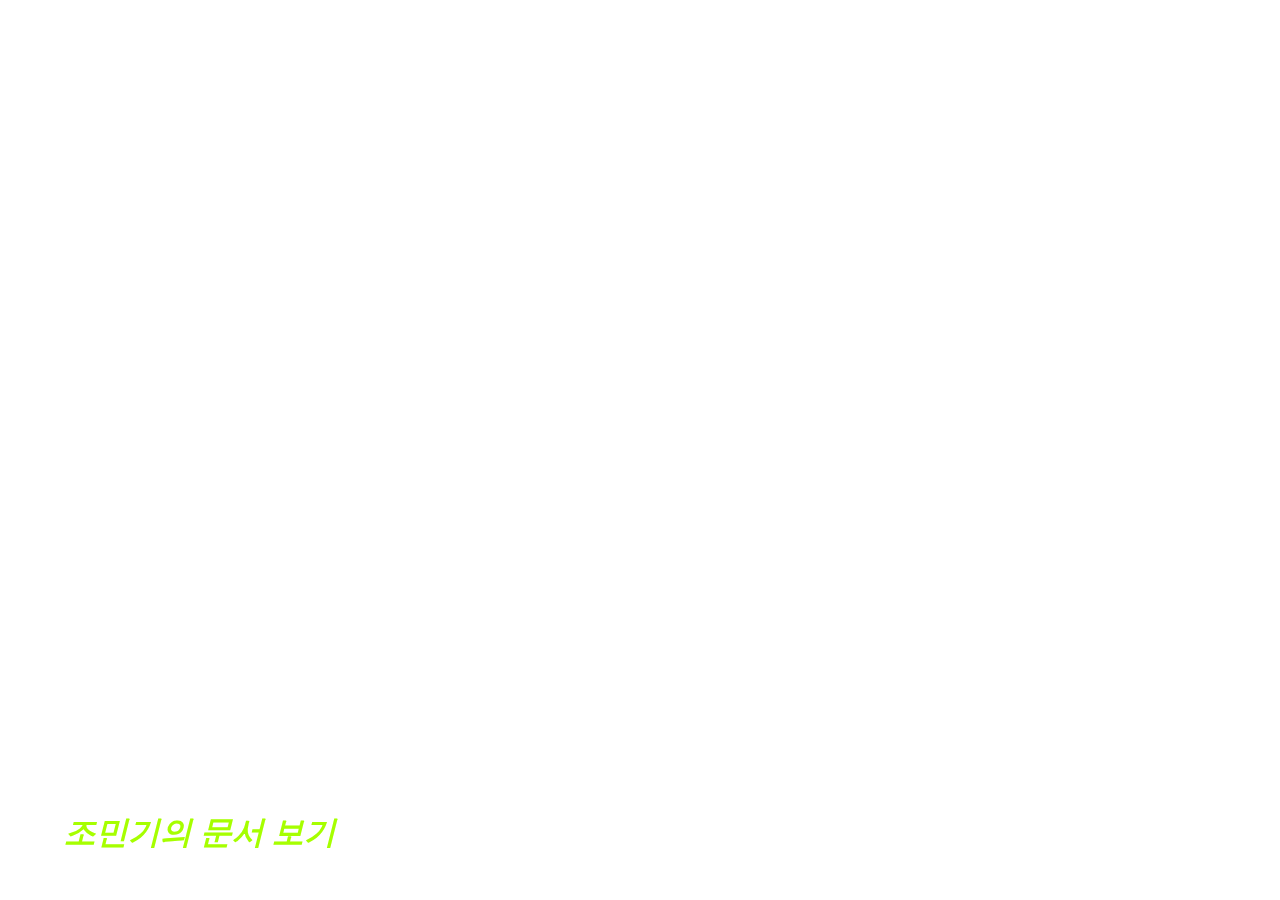
<file: index.html>
<!DOCTYPE html>
<html lang="ko">

<head>
  <meta charset="UTF-8">
  <meta http-equiv="X-UA-Compatible" content="IE=edge">
  <meta name="viewport" content="width=device-width, initial-scale=1.0">
  <meta name="description" content="조민기의 문서 열람">
  <meta name="author" content="JMG">
  <meta name="generator" content="HTML5">
  <title>Intro</title>
  <meta property="og:type" content="website" />
  <meta property="og:site_name" content="조민기의 문서 열람" />
  <meta property="og:title" content="Intro" />
  <meta property="og:description" content="조민기의 게임기획서 모음" />
  <meta property="og:image" content="./images/name_seo.png" />
  <!-- 아텐츠주소 대신 자신의 웹페이지 주소로 바꾸세요 -->
  <meta property="og:url" content="https://atentsgamedesignsite25.netlify.app" />
  <meta property="twitter:card" content="summary" />
  <meta property="twitter:site" content="조민기의 문서 열람" />
  <meta property="twitter:title" content="Intro" />
  <meta property="twitter:description" content="조민기의 게임기획서 모음" />
  <meta property="twitter:image" content="./images/name_seo.png" />
  <!-- 아텐츠주소 대신 자신의 웹페이지 주소로 바꾸세요 -->
  <meta property="twitter:url" content="https://atentsgamedesignsite25.netlify.app" />
  <link rel="icon" href="/favicon.ico" />
  <link rel="stylesheet" href="./main.css">
  <!-- <link rel="stylesheet" href="/main.css"> -->
  <!-- <script defer src="/main.js" ></script> -->
  <!-- <script defer src="./main.js"></script> -->
</head>

<body>
  
  <div style="position: fixed; z-index: -1; width: 100%; height: 100%;" >
    <!-- <iframe width="100%" height="100%" src="https://www.youtube.com/embed/pKMPQ85Ilu4?si=y_7mDklYCB31kJk9&autoplay=1&loop=1&mute=1&playlist=pKMPQ85Ilu4" 
    title="YouTube video player" 
    frameborder="0" 
    allow="accelerometer; autoplay; clipboard-write; encrypted-media; gyroscope; picture-in-picture; web-share" 
    allowfullscreen>
    </iframe> -->
    <iframe width="100%" height="100%" src="https://www.youtube.com/embed/A5AmE_b68cg?loop=1&autoplay=1&mute=1&si=1rNbglIgYAYBEXDW&playlist=A5AmE_b68cg" 
    title="YouTube video player" 
    frameborder="0" 
    allow="accelerometer; autoplay; clipboard-write; encrypted-media; gyroscope; picture-in-picture; web-share" 
    referrerpolicy="strict-origin-when-cross-origin" allowfullscreen></iframe>
  </div>
  <div>
    <a id="pl" href="/pages/mainpage.html">조민기의 문서 보기</a>
  </div>
</body>


</html>
</file>
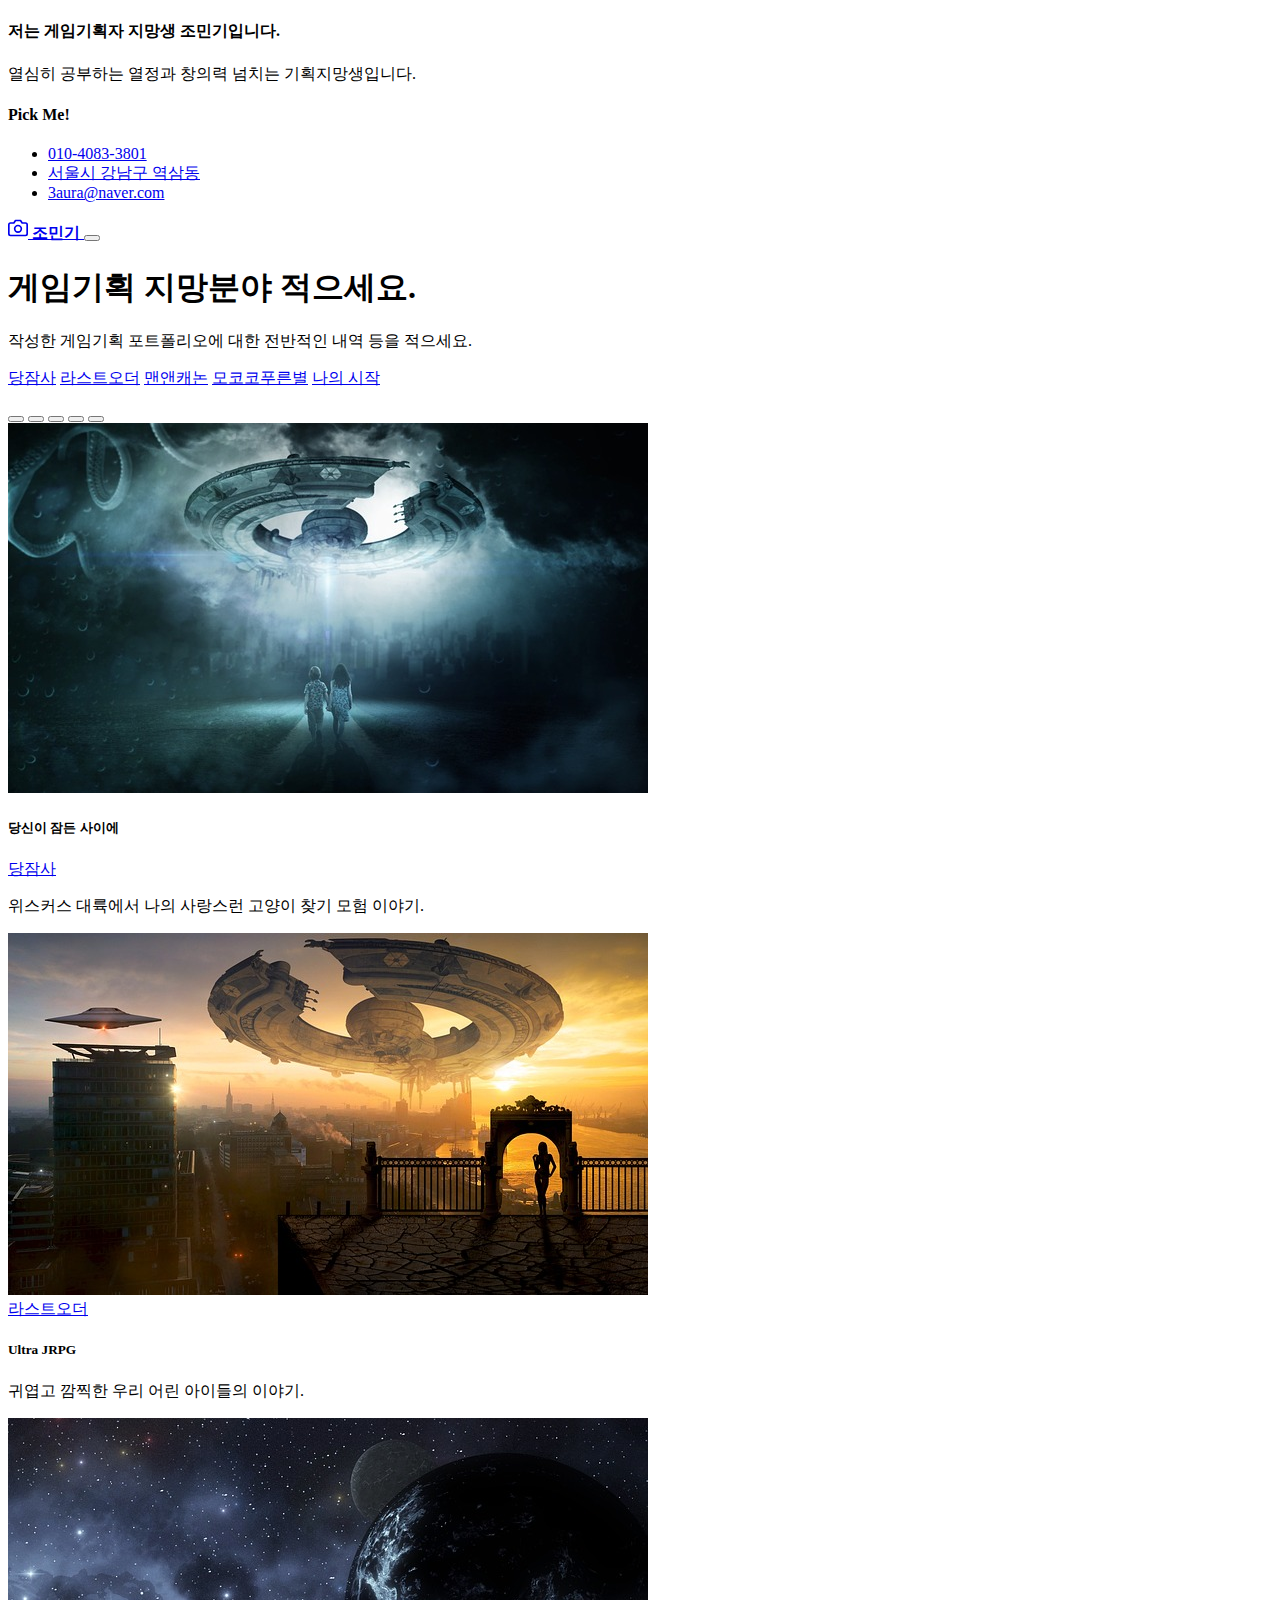
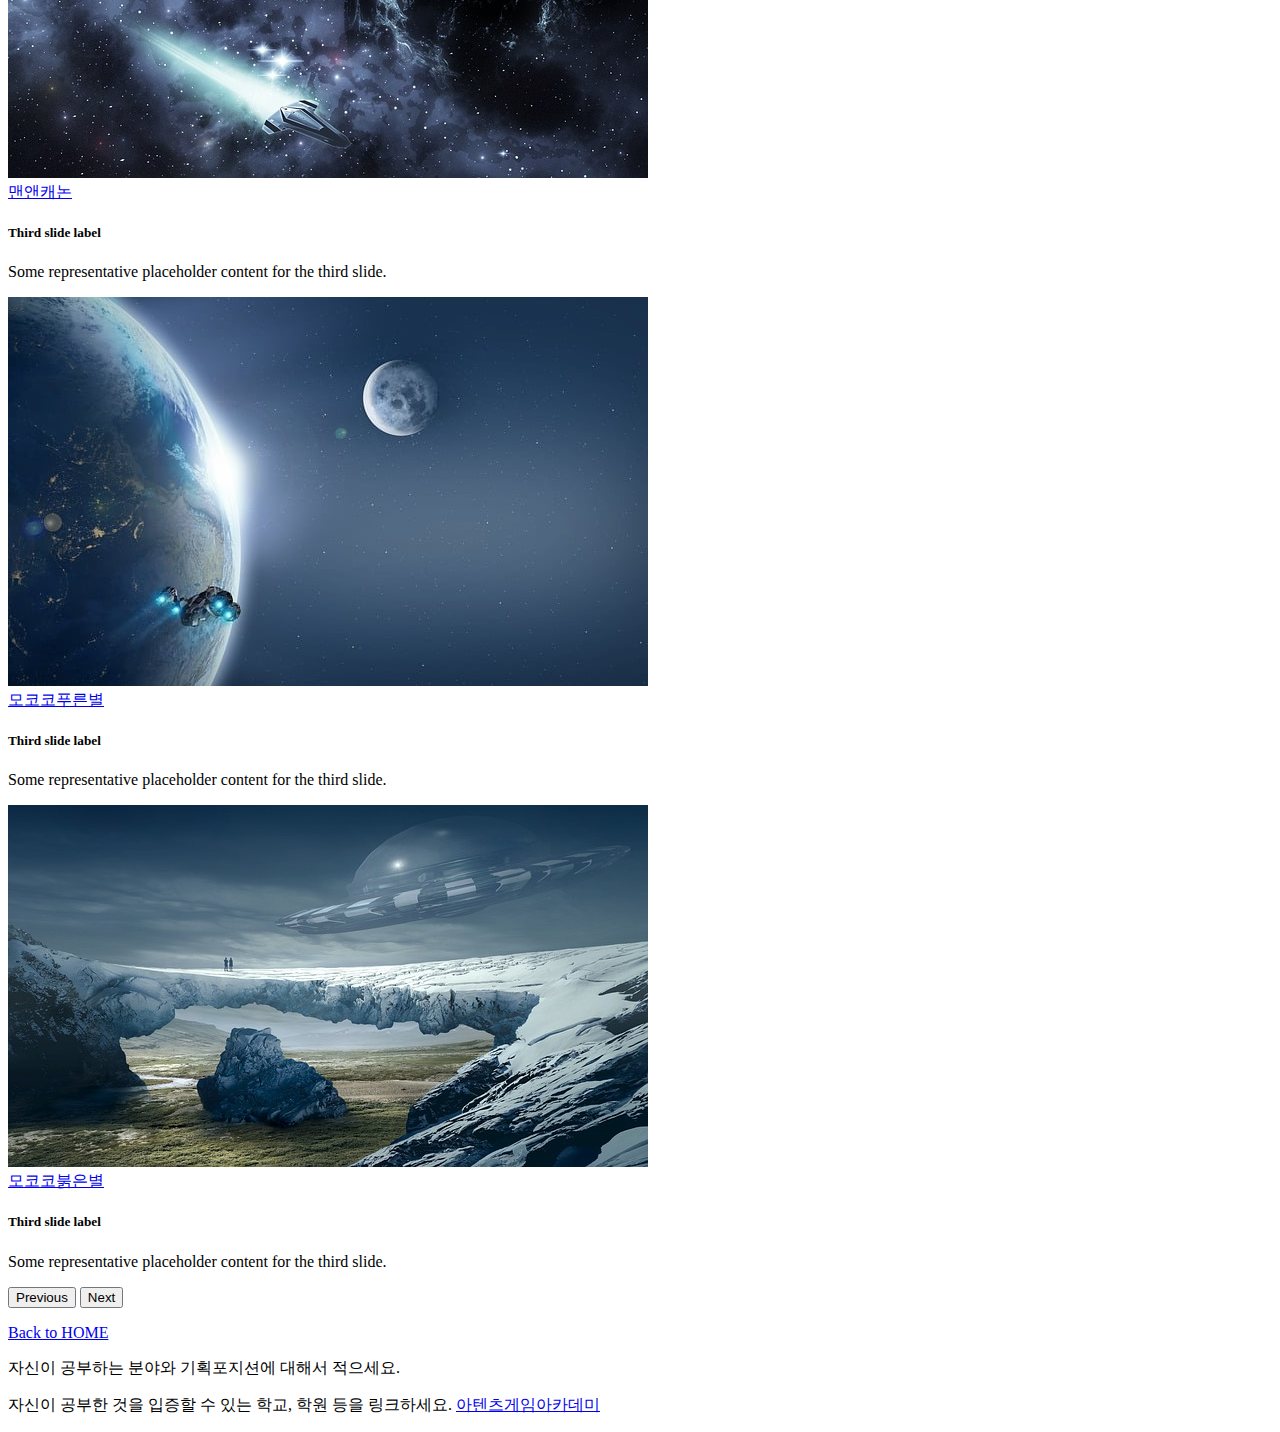
<file: pages/mainpage.html>
<!DOCTYPE html>
<html lang="ko">

<head>
  <meta charset="utf-8">
  <meta name="viewport" content="width=device-width, initial-scale=1">
  <meta name="description" content="조민기의 프로젝트">
  <meta name="author" content="YHS">
  <meta name="generator" content="HTML5">
  <title>HOME</title>
  <meta property="og:type" content="website" />
  <meta property="og:site_name" content="조민기의 프로젝트" />
  <meta property="og:title" content="HOME" />
  <meta property="og:description" content="프로젝트별 게임기획서 모음." />
  <meta property="og:image" content="./images/name_seo.png" />
  <!-- 아텐츠주소 대신 자신의 웹페이지 주소로 바꾸세요 -->
  <meta property="og:url" content="https://atentsgamedesignsite25.netlify.app" />
  <meta property="twitter:card" content="summary" />
  <meta property="twitter:site" content="조민기의 프로젝트" />
  <meta property="twitter:title" content="HOME" />
  <meta property="twitter:description" content="프로젝트별 게임기획서 모음." />
  <meta property="twitter:image" content="./images/name_seo.png" />
  <!-- 아텐츠주소 대신 자신의 웹페이지 주소로 바꾸세요 -->
  <meta property="twitter:url" content="https://atentsgamedesignsite25.netlify.app" />
  <link rel="icon" href="/favicon.ico" />
  <link rel="canonical" href="https://getbootstrap.com/docs/5.2/examples/album/">

  <!-- CSS only -->
  <link href="https://cdn.jsdelivr.net/npm/bootstrap@5.2.3/dist/css/bootstrap.min.css" rel="stylesheet"
    integrity="sha384-rbsA2VBKQhggwzxH7pPCaAqO46MgnOM80zW1RWuH61DGLwZJEdK2Kadq2F9CUG65" crossorigin="anonymous">
  <!-- JavaScript Bundle with Popper -->
  <script defer src="https://cdn.jsdelivr.net/npm/bootstrap@5.2.3/dist/js/bootstrap.bundle.min.js"
    integrity="sha384-kenU1KFdBIe4zVF0s0G1M5b4hcpxyD9F7jL+jjXkk+Q2h455rYXK/7HAuoJl+0I4" crossorigin="anonymous">
  </script>


  <style>
    .bd-placeholder-img {
      font-size: 1.125rem;
      text-anchor: middle;
      -webkit-user-select: none;
      -moz-user-select: none;
      user-select: none;
    }

    @media (min-width: 768px) {
      .bd-placeholder-img-lg {
        font-size: 3.5rem;
      }
    }

    .b-example-divider {
      height: 3rem;
      background-color: rgba(0, 0, 0, .1);
      border: solid rgba(0, 0, 0, .15);
      border-width: 1px 0;
      box-shadow: inset 0 .5em 1.5em rgba(0, 0, 0, .1), inset 0 .125em .5em rgba(0, 0, 0, .15);
    }

    .b-example-vr {
      flex-shrink: 0;
      width: 1.5rem;
      height: 100vh;
    }

    .bi {
      vertical-align: -.125em;
      fill: currentColor;
    }

    .nav-scroller {
      position: relative;
      z-index: 2;
      height: 2.75rem;
      overflow-y: hidden;
    }

    .nav-scroller .nav {
      display: flex;
      flex-wrap: nowrap;
      padding-bottom: 1rem;
      margin-top: -1px;
      overflow-x: auto;
      text-align: center;
      white-space: nowrap;
      -webkit-overflow-scrolling: touch;
    }
  </style>
</head>

<body>

  <header>
    <div class="collapse bg-info" id="navbarHeader">
      <div class="container">
        <div class="row">
          <div class="col-sm-8 col-md-7 py-4">
            <h4 class="text-white">저는 게임기획자 지망생 조민기입니다.</h4>
            <p class="text-muted">열심히 공부하는 열정과 창의력 넘치는 기획지망생입니다.</p>
          </div>
          <div class="col-sm-4 offset-md-1 py-4">
            <h4 class="text-white">Pick Me!</h4>
            <ul class="list-unstyled">
              <li><a href="#" class="text-white">010-4083-3801</a></li>
              <li><a href="#" class="text-white">서울시 강남구 역삼동</a></li>
              <li><a href="#" class="text-white">3aura@naver.com</a></li>
            </ul>
          </div>
        </div>
      </div>
    </div>
    <div class="navbar navbar-dark bg-dark shadow-sm">
      <div class="container">
        <a href="#" class="navbar-brand d-flex align-items-center">
          <svg xmlns="http://www.w3.org/2000/svg" width="20" height="20" fill="none" stroke="currentColor"
            stroke-linecap="round" stroke-linejoin="round" stroke-width="2" aria-hidden="true" class="me-2"
            viewBox="0 0 24 24">
            <path d="M23 19a2 2 0 0 1-2 2H3a2 2 0 0 1-2-2V8a2 2 0 0 1 2-2h4l2-3h6l2 3h4a2 2 0 0 1 2 2z" />
            <circle cx="12" cy="13" r="4" /></svg>
          <strong>조민기</strong>
        </a>
        <button class="navbar-toggler" type="button" data-bs-toggle="collapse" data-bs-target="#navbarHeader"
          aria-controls="navbarHeader" aria-expanded="false" aria-label="Toggle navigation">
          <span class="navbar-toggler-icon"></span>
        </button>
      </div>
    </div>
  </header>

  <main>
    <section class="py-5 text-center container">
      <div class="row py-lg-5">
        <div class="col-lg-6 col-md-8 mx-auto">
          <h1 class="fw-light">게임기획 지망분야 적으세요.</h1>
          <p class="lead text-muted">작성한 게임기획 포트폴리오에 대한 전반적인 내역 등을 적으세요.</p>
          <p>
            <a href="/pages/sub01.html" class="btn btn-info my-2">당잠사</a>
            <a href="/pages/sub02.html" class="btn btn-dark my-2">라스트오더</a>
            <a href="/pages/sub03.html" class="btn btn-danger my-2">맨앤캐논</a>
            <a href="/pages/sub04.html" class="btn btn-primary my-2">모코코푸른별</a>
            <a href="https://atentsgame.com/" class="btn btn-success my-2">나의 시작</a>
          </p>
        </div>
      </div>
    </section>

    <div class="album py-5 bg-secondary">
      <div class="container">

          <!-- 캐로셀 테스트 -->
          <div id="carouselExampleCaptions" class="carousel slide">
            <div class="carousel-indicators">
              <button type="button" data-bs-target="#carouselExampleCaptions" data-bs-slide-to="0" class="active" aria-current="true" aria-label="Slide 1"></button>
              <button type="button" data-bs-target="#carouselExampleCaptions" data-bs-slide-to="1" aria-label="Slide 2"></button>
              <button type="button" data-bs-target="#carouselExampleCaptions" data-bs-slide-to="2" aria-label="Slide 3"></button>
              <button type="button" data-bs-target="#carouselExampleCaptions" data-bs-slide-to="3" aria-label="Slide 4"></button>
              <button type="button" data-bs-target="#carouselExampleCaptions" data-bs-slide-to="4" aria-label="Slide 5"></button>
              
            </div>
            <div class="carousel-inner">
              <div class="carousel-item active">
                <img src="/images/spaceship01.jpg" class="d-block w-100" alt="우주선1">
                <div class="carousel-caption d-none d-md-block">
                  <h5>당신이 잠든 사이에</h5>
                  <a href="/pages/sub01.html" class="btn btn-outline-info">당잠사</a>
                  <p>위스커스 대륙에서 나의 사랑스런 고양이 찾기 모험 이야기.</p>
                </div>
              </div>
              <div class="carousel-item">
                <img src="/images/spaceship02.jpg" class="d-block w-100" alt="우주선2">
                <div class="carousel-caption d-none d-md-block">
                  <a href="/pages/sub02.html" class="btn btn-outline-dark">라스트오더</a>
                  <h5>Ultra JRPG</h5>
                  <p>귀엽고 깜찍한 우리 어린 아이들의 이야기.</p>
                </div>
              </div>
              <div class="carousel-item">
                <img src="/images/spaceship03.jpg" class="d-block w-100" alt="우주선3">
                <div class="carousel-caption d-none d-md-block">
                  <a href="/pages/sub03.html" class="btn btn-outline-danger">맨앤캐논</a>
                  <h5>Third slide label</h5>
                  <p>Some representative placeholder content for the third slide.</p>
                </div>
              </div>
              <div class="carousel-item">
                <img src="/images/spaceship04.jpg" class="d-block w-100" alt="우주선4">
                <div class="carousel-caption d-none d-md-block">
                  <a href="/pages/sub04.html" class="btn btn-outline-primary">모코코푸른별</a>
                  <h5>Third slide label</h5>
                  <p>Some representative placeholder content for the third slide.</p>
                </div>
              </div>
              <div class="carousel-item">
                <img src="/images/spaceship05.jpg" class="d-block w-100" alt="우주선4">
                <div class="carousel-caption d-none d-md-block">
                  <a href="/pages/sub04.html" class="btn btn-outline-primary">모코코붉은별</a>
                  <h5>Third slide label</h5>
                  <p>Some representative placeholder content for the third slide.</p>
                </div>
              </div>
            </div>
            <button class="carousel-control-prev" type="button" data-bs-target="#carouselExampleCaptions" data-bs-slide="prev">
              <span class="carousel-control-prev-icon" aria-hidden="true"></span>
              <span class="visually-hidden">Previous</span>
            </button>
            <button class="carousel-control-next" type="button" data-bs-target="#carouselExampleCaptions" data-bs-slide="next">
              <span class="carousel-control-next-icon" aria-hidden="true"></span>
              <span class="visually-hidden">Next</span>
            </button>
          </div>
          <!-- 캐로셀 테스트 끝 -->

          <!-- <div class="col">
            <div class="card shadow-sm" width="100%">
              <img src="/images/spaceship01.jpg" class="card-img-top" alt="우주선1">
              <div class="card-body">
                <h5 class="card-title">프로젝트1 이름</h5>
                <p class="card-text">프로젝트1의 내용 설명</p>
                <a href="/pages/sub01.html" class="btn btn-dark">프로젝트1</a>
              </div>
            </div>
          </div>
          <div class="col">
            <div class="card shadow-sm" width="100%">
              <img src="/images/spaceship02.jpg" class="card-img-top" alt="우주선2">
              <div class="card-body">
                <h5 class="card-title">프로젝트2 이름</h5>
                <p class="card-text">매트로바니아 장르의 플래포머 스테이지.</p>
                <a href="/pages/page02.html" class="btn btn-dark">문서보기</a>
              </div>
            </div>
          </div>
          <div class="col">
            <div class="card shadow-sm" width="100%">
              <img src="/images/spaceship03.jpg" class="card-img-top" alt="우주선3">
              <div class="card-body">
                <h5 class="card-title">프로젝트3 이름</h5>
                <p class="card-text">드래그 앤 드랍 기능이 있는 인벤토리 기능</p>
                <a href="/pages/page03.html" class="btn btn-dark">문서보기</a>
              </div>
            </div>
          </div>
          <div class="col">
            <div class="card shadow-sm" width="100%">
              <img src="/images/spaceship04.jpg" class="card-img-top" alt="우주선4">
              <div class="card-body">
                <h5 class="card-title">전투시스템</h5>
                <p class="card-text">온라인 필드 베이스 다대다 전투 환경의 전투 디자인</p>
                <a href="/pages/page04.html" class="btn btn-dark">문서보기</a>
              </div>
            </div>
          </div>
          <div class="col">
            <div class="card shadow-sm" width="100%">
              <img src="/images/spaceship05.jpg" class="card-img-top" alt="우주선5">
              <div class="card-body">
                <h5 class="card-title">채팅시스템</h5>
                <p class="card-text">UI디자인 중 채팅에 대한 모든 시스템</p>
                <a href="/pages/page05.html" class="btn btn-dark">문서보기</a>
              </div>
            </div>
          </div>
          <div class="col">
            <div class="card shadow-sm" width="100%">
              <img src="/images/spaceship06.jpg" class="card-img-top" alt="우주선6">
              <div class="card-body">
                <h5 class="card-title">경매장시스템</h5>
                <p class="card-text">게임 내 상품과 재화를 교환하는 공공 거래 시스템을 주관하는 곳의 디자인</p>
                <a href="/pages/page06.html" class="btn btn-dark">문서보기</a>
              </div>
            </div>
          </div> -->

      </div>
    </div>

  </main>

  <footer class="text-muted py-5">
    <div class="container">
      <p class="float-end mb-1">
        <a href="/index.html">Back to HOME</a>
      </p>
      <p class="mb-1">자신이 공부하는 분야와 기획포지션에 대해서 적으세요.</p>
      <p class="mb-0">자신이 공부한 것을 입증할 수 있는 학교, 학원 등을 링크하세요. <a href="https://atentsgame.com">아텐츠게임아카데미</a> </p>
    </div>
  </footer>

</html>
</file>
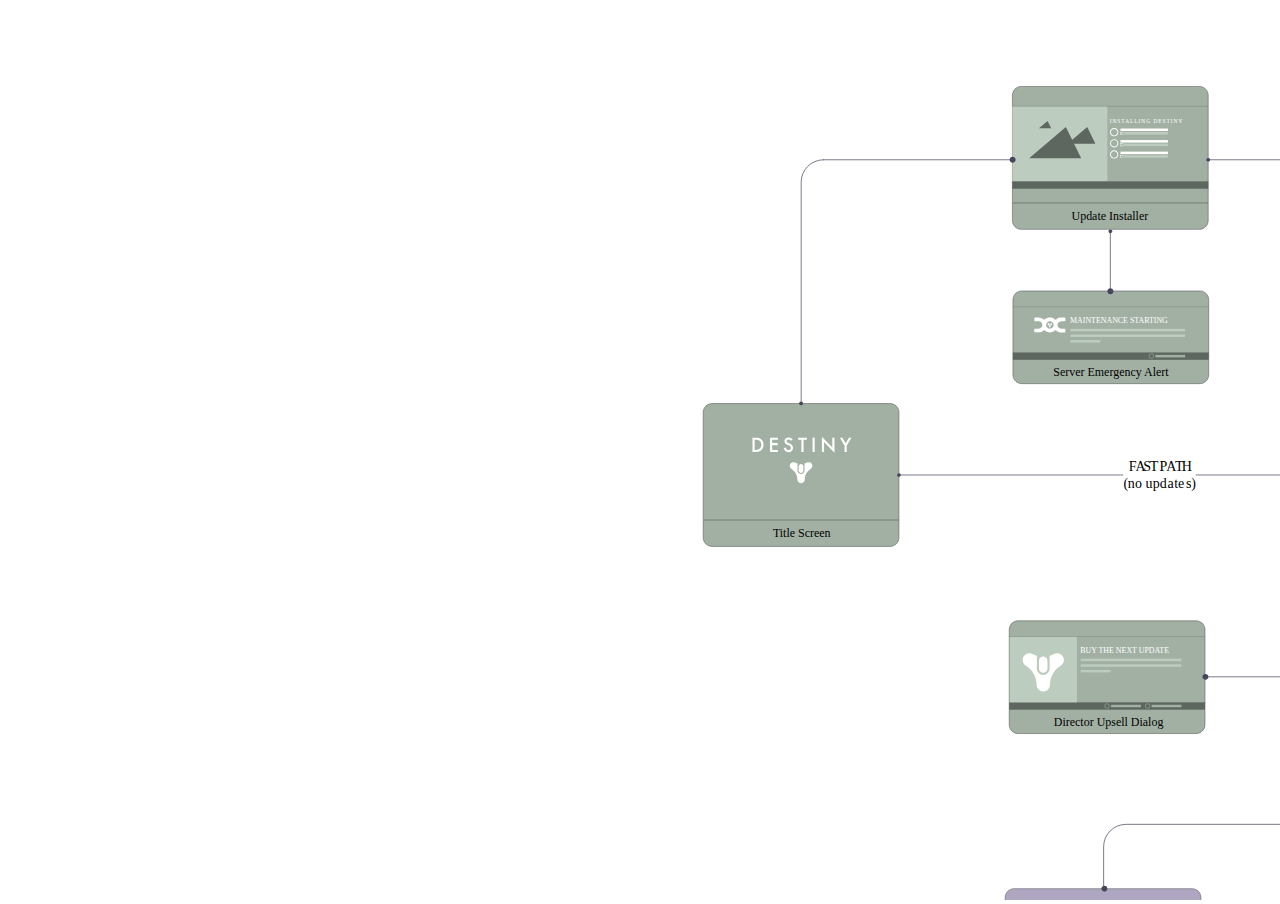
<file: pages/page01-1.html>
<!DOCTYPE html>
<html lang="ko">

<head>
  <meta charset="UTF-8">
  <meta http-equiv="X-UA-Compatible" content="IE=edge">
  <meta name="viewport" content="width=device-width, initial-scale=1.0">
  <title>전체 IA 구조도</title>
  <style>
    #myPDF {
      width: 100%;
      height: 100vh;
    }

    body {
      margin: 0;
      padding: 0;
      overflow: hidden;
    }
  </style>
</head>

<body>

  <body>
    <iframe title="document" id="myPDF" src="/images/Destiny_flowchart_v9.svg" frameborder="0"></iframe>
  </body>
</body>

</html>
</file>
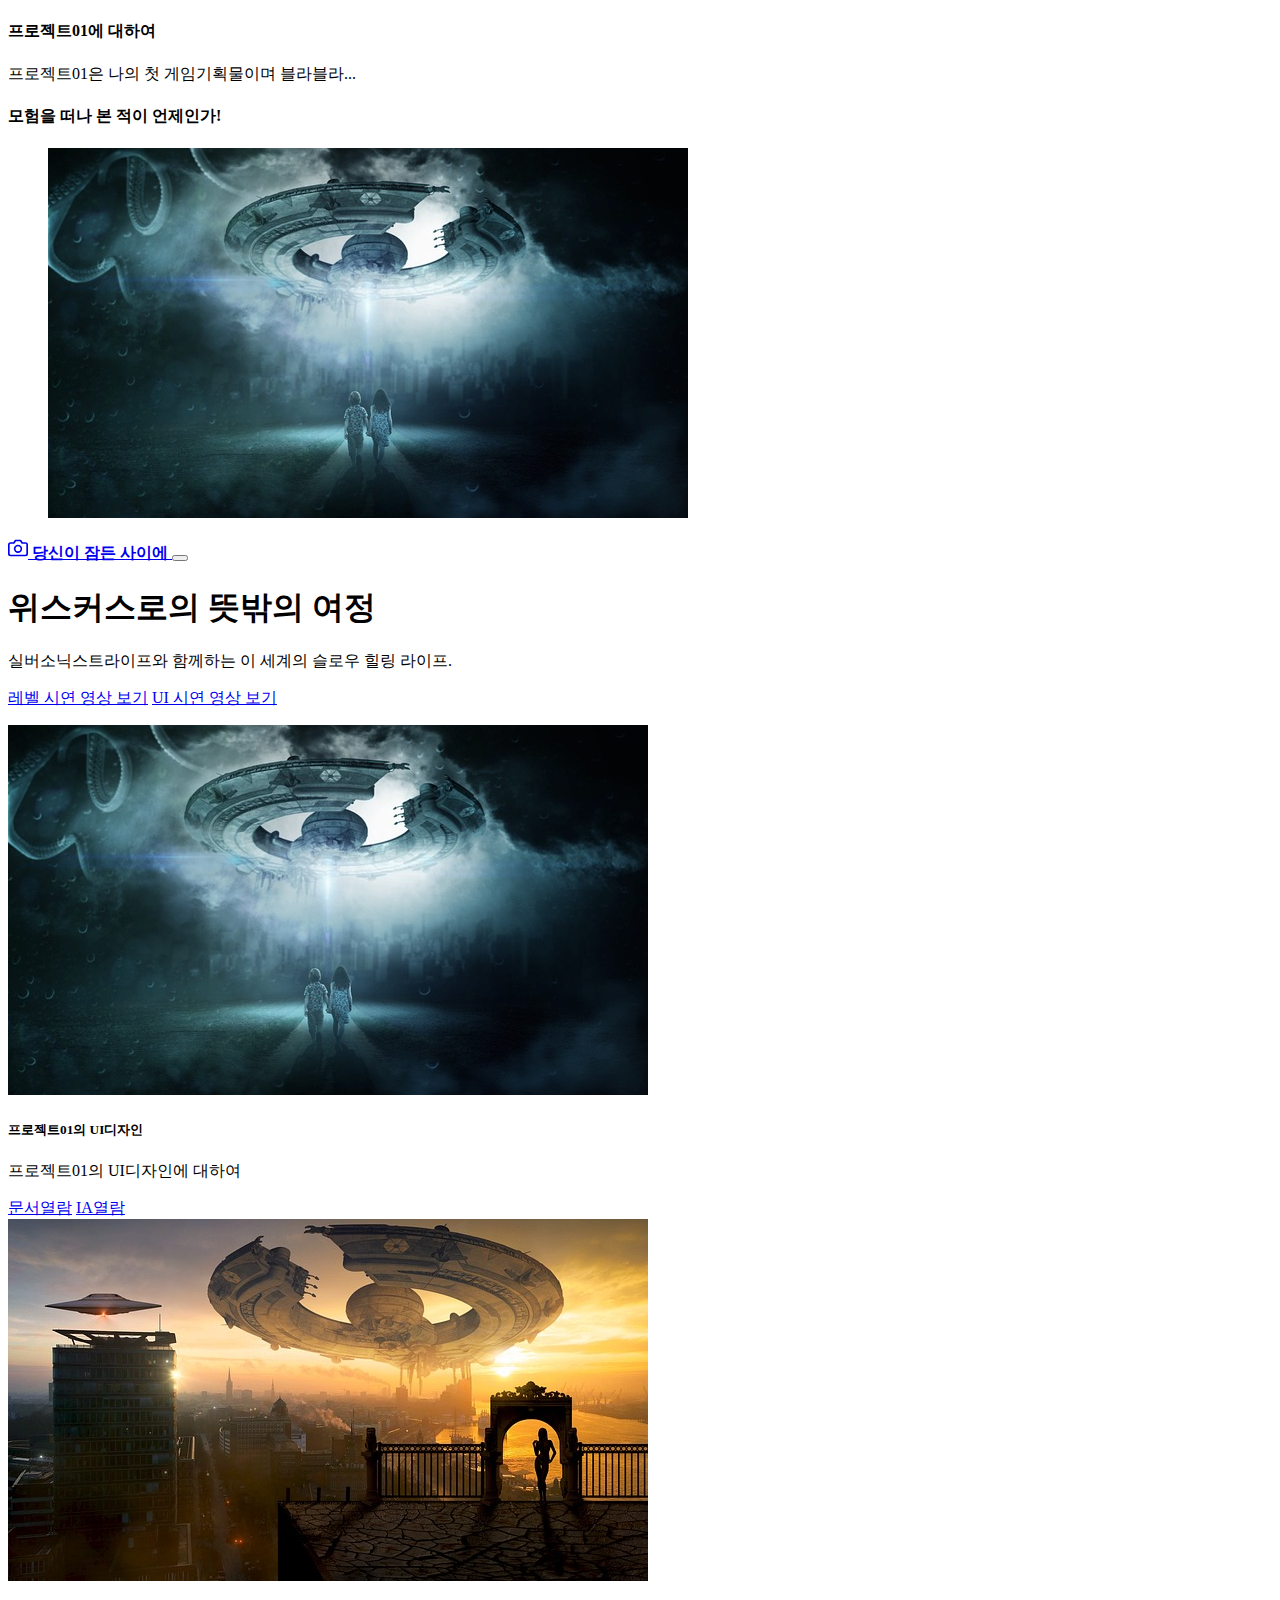
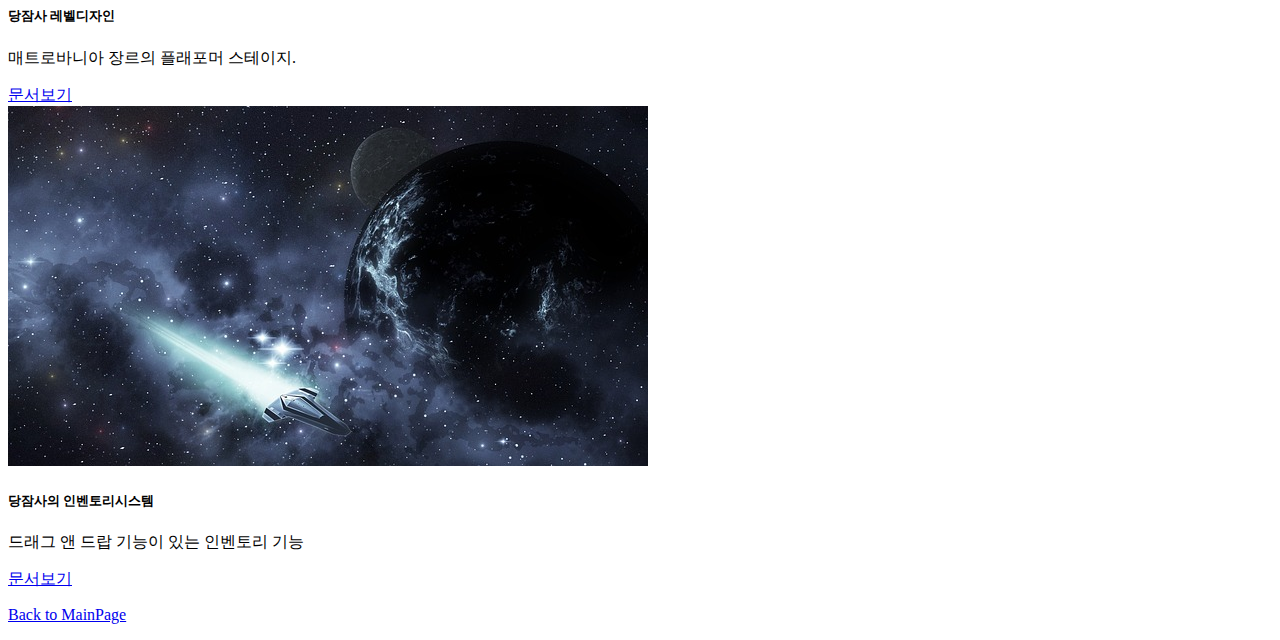
<file: pages/sub01.html>
<!DOCTYPE html>
<html lang="ko">

<head>
  <meta charset="utf-8">
  <meta name="viewport" content="width=device-width, initial-scale=1">
  <meta name="description" content="아나킨의 문서창고">
  <meta name="author" content="YHS">
  <meta name="generator" content="HTML5">
  <title>프로젝트01의 홈</title>
  <meta property="og:type" content="website" />
  <meta property="og:site_name" content="프로젝트01의 홈" />
  <meta property="og:title" content="HOME" />
  <meta property="og:description" content="프로젝트01의 GDD, UXUI디자인, 레벨디자인 기획서 모음." />
  <meta property="og:image" content="./images/name_seo.png" />
  <!-- 아텐츠주소 대신 자신의 웹페이지 주소로 바꾸세요 -->
  <meta property="og:url" content="https://atentsgamedesignsite19.netlify.app" />
  <meta property="twitter:card" content="summary" />
  <meta property="twitter:site" content="프로젝트01의 홈" />
  <meta property="twitter:title" content="HOME" />
  <meta property="twitter:description" content="프로젝트01의 GDD, UXUI디자인, 레벨디자인 기획서 모음." />
  <meta property="twitter:image" content="./images/name_seo.png" />
  <!-- 아텐츠주소 대신 자신의 웹페이지 주소로 바꾸세요 -->
  <meta property="twitter:url" content="https://atentsgamedesignsite19.netlify.app" />
  <link rel="icon" href="/favicon.ico" />
  <link rel="canonical" href="https://getbootstrap.com/docs/5.2/examples/album/">

  <!-- CSS only -->
  <link href="https://cdn.jsdelivr.net/npm/bootstrap@5.2.3/dist/css/bootstrap.min.css" rel="stylesheet"
    integrity="sha384-rbsA2VBKQhggwzxH7pPCaAqO46MgnOM80zW1RWuH61DGLwZJEdK2Kadq2F9CUG65" crossorigin="anonymous">
  <!-- JavaScript Bundle with Popper -->
  <script defer src="https://cdn.jsdelivr.net/npm/bootstrap@5.2.3/dist/js/bootstrap.bundle.min.js"
    integrity="sha384-kenU1KFdBIe4zVF0s0G1M5b4hcpxyD9F7jL+jjXkk+Q2h455rYXK/7HAuoJl+0I4" crossorigin="anonymous">
  </script>


  <style>
    .bd-placeholder-img {
      font-size: 1.125rem;
      text-anchor: middle;
      -webkit-user-select: none;
      -moz-user-select: none;
      user-select: none;
    }

    @media (min-width: 768px) {
      .bd-placeholder-img-lg {
        font-size: 3.5rem;
      }
    }

    .b-example-divider {
      height: 3rem;
      background-color: rgba(0, 0, 0, .1);
      border: solid rgba(0, 0, 0, .15);
      border-width: 1px 0;
      box-shadow: inset 0 .5em 1.5em rgba(0, 0, 0, .1), inset 0 .125em .5em rgba(0, 0, 0, .15);
    }

    .b-example-vr {
      flex-shrink: 0;
      width: 1.5rem;
      height: 100vh;
    }

    .bi {
      vertical-align: -.125em;
      fill: currentColor;
    }

    .nav-scroller {
      position: relative;
      z-index: 2;
      height: 2.75rem;
      overflow-y: hidden;
    }

    .nav-scroller .nav {
      display: flex;
      flex-wrap: nowrap;
      padding-bottom: 1rem;
      margin-top: -1px;
      overflow-x: auto;
      text-align: center;
      white-space: nowrap;
      -webkit-overflow-scrolling: touch;
    }
  </style>
</head>

<body>

  <header>
    <div class="collapse bg-success" id="navbarHeader">
      <div class="container">
        <div class="row">
          <div class="col-sm-8 col-md-7 py-4">
            <h4 class="text-white">프로젝트01에 대하여</h4>
            <p class="text-muted">프로젝트01은 나의 첫 게임기획물이며 블라블라...</p>
          </div>
          <div class="col-sm-4 offset-md-1 py-4">
            <h4 class="text-white">모험을 떠나 본 적이 언제인가!</h4>
            <ul class="list-unstyled">
              <!-- <li><a href="#" class="text-white">010-7777-0000</a></li>
              <li><a href="#" class="text-white">서울시 강남구 역삼동</a></li>
              <li><a href="#" class="text-white">paranaidl@naver.com</a></li> -->
              <img src="/images/spaceship01.jpg" class="card-img-top" alt="우주선1">
            </ul>
          </div>
        </div>
      </div>
    </div>
    <div class="navbar navbar-dark bg-dark shadow-sm">
      <div class="container">
        <a href="#" class="navbar-brand d-flex align-items-center">
          <svg xmlns="http://www.w3.org/2000/svg" width="20" height="20" fill="none" stroke="currentColor"
            stroke-linecap="round" stroke-linejoin="round" stroke-width="2" aria-hidden="true" class="me-2"
            viewBox="0 0 24 24">
            <path d="M23 19a2 2 0 0 1-2 2H3a2 2 0 0 1-2-2V8a2 2 0 0 1 2-2h4l2-3h6l2 3h4a2 2 0 0 1 2 2z" />
            <circle cx="12" cy="13" r="4" /></svg>
          <strong>당신이 잠든 사이에</strong>
        </a>
        <button class="navbar-toggler" type="button" data-bs-toggle="collapse" data-bs-target="#navbarHeader"
          aria-controls="navbarHeader" aria-expanded="false" aria-label="Toggle navigation">
          <span class="navbar-toggler-icon"></span>
        </button>
      </div>
    </div>
  </header>

  <main>
    <section class="py-5 text-center container">
      <div class="row py-lg-5">
        <div class="col-lg-6 col-md-8 mx-auto">
          <h1 class="fw-light">위스커스로의 뜻밖의 여정</h1>
          <p class="lead text-muted">실버소닉스트라이프와 함께하는 이 세계의 슬로우 힐링 라이프.</p>
          <p>
            <a href="https://www.youtube.com/watch?v=O1Uh6Vl08zg" class="btn btn-success my-2">레벨 시연 영상 보기</a>
            <a href="https://www.youtube.com/watch?v=d69GbPPFHk8" class="btn btn-success my-2">UI 시연 영상 보기</a>
          </p>
        </div>
      </div>
    </section>

    <div class="album py-5 bg-success">
      <div class="container">
        <div class="row row-cols-1 row-cols-sm-2 row-cols-md-3 g-3">
          <div class="col">
            <div class="card shadow-sm" width="100%">
              <img src="/images/spaceship01.jpg" class="card-img-top" alt="우주선1">
              <div class="card-body">
                <h5 class="card-title">프로젝트01의 UI디자인</h5>
                <p class="card-text">프로젝트01의 UI디자인에 대하여</p>
                <a href="/pages/page01.html" class="btn btn-dark">문서열람</a>
                <a href="/pages/page01-1.html" class="btn btn-info">IA열람</a>
              </div>
            </div>
          </div>
          <div class="col">
            <div class="card shadow-sm" width="100%">
              <img src="/images/spaceship02.jpg" class="card-img-top" alt="우주선2">
              <div class="card-body">
                <h5 class="card-title">당잠사 레벨디자인</h5>
                <p class="card-text">매트로바니아 장르의 플래포머 스테이지.</p>
                <a href="/pages/page02.html" class="btn btn-dark">문서보기</a>
              </div>
            </div>
          </div>
          <div class="col">
            <div class="card shadow-sm" width="100%">
              <img src="/images/spaceship03.jpg" class="card-img-top" alt="우주선3">
              <div class="card-body">
                <h5 class="card-title">당잠사의 인벤토리시스템</h5>
                <p class="card-text">드래그 앤 드랍 기능이 있는 인벤토리 기능</p>
                <a href="/pages/page03.html" class="btn btn-dark">문서보기</a>
              </div>
            </div>
          </div>
          <!-- <div class="col">
            <div class="card shadow-sm" width="100%">
              <img src="/images/spaceship04.jpg" class="card-img-top" alt="우주선4">
              <div class="card-body">
                <h5 class="card-title">당잠사의 전투시스템</h5>
                <p class="card-text">온라인 필드 베이스 다대다 전투 환경의 전투 디자인</p>
                <a href="/pages/page04.html" class="btn btn-dark">문서보기</a>
              </div>
            </div>
          </div>
          <div class="col">
            <div class="card shadow-sm" width="100%">
              <img src="/images/spaceship05.jpg" class="card-img-top" alt="우주선5">
              <div class="card-body">
                <h5 class="card-title">채팅시스템</h5>
                <p class="card-text">UI디자인 중 채팅에 대한 모든 시스템</p>
                <a href="/pages/page05.html" class="btn btn-dark">문서보기</a>
              </div>
            </div>
          </div>
          <div class="col">
            <div class="card shadow-sm" width="100%">
              <img src="/images/spaceship06.jpg" class="card-img-top" alt="우주선6">
              <div class="card-body">
                <h5 class="card-title">경매장시스템</h5>
                <p class="card-text">게임 내 상품과 재화를 교환하는 공공 거래 시스템을 주관하는 곳의 디자인</p>
                <a href="/pages/page06.html" class="btn btn-dark">문서보기</a>
              </div>
            </div>
          </div> -->
          <!-- <div class="col">
            <div class="card shadow-sm" width="100%">
              <img src="/images/spaceship06.jpg" class="card-img-top" alt="우주선6">
              <div class="card-body">
                <h5 class="card-title">기획서7</h5>
                <p class="card-text">블라블라~ 기획서6의 내용을 간략하게 적으세요.</p>
                <a href="/pages/page06.html" class="btn btn-dark">문서보기</a>
              </div>
            </div>
          </div>
          <div class="col">
            <div class="card shadow-sm" width="100%">
              <img src="/images/spaceship06.jpg" class="card-img-top" alt="우주선6">
              <div class="card-body">
                <h5 class="card-title">기획서8</h5>
                <p class="card-text">블라블라~ 기획서6의 내용을 간략하게 적으세요.</p>
                <a href="/pages/page06.html" class="btn btn-dark">문서보기</a>
              </div>
            </div>
          </div>
          <div class="col">
            <div class="card shadow-sm" width="100%">
              <img src="/images/spaceship06.jpg" class="card-img-top" alt="우주선6">
              <div class="card-body">
                <h5 class="card-title">기획서9</h5>
                <p class="card-text">블라블라~ 기획서6의 내용을 간략하게 적으세요.</p>
                <a href="/pages/page06.html" class="btn btn-dark">문서보기</a>
              </div>
            </div>
          </div> -->

        </div>
      </div>
    </div>

  </main>

  <footer class="text-muted py-5">
    <div class="container">
      <p class="float-end mb-1">
        <a href="/pages/mainpage.html">Back to MainPage</a>
      </p>
      <!-- <p class="mb-1">자신이 공부하는 분야와 기획포지션에 대해서 적으세요.</p>
      <p class="mb-0">자신이 공부한 것을 입증할 수 있는 학교, 학원 등을 링크하세요. <a href="https://atentsgame.com">아텐츠게임아카데미</a> </p> -->
    </div>
  </footer>

</html>
</file>
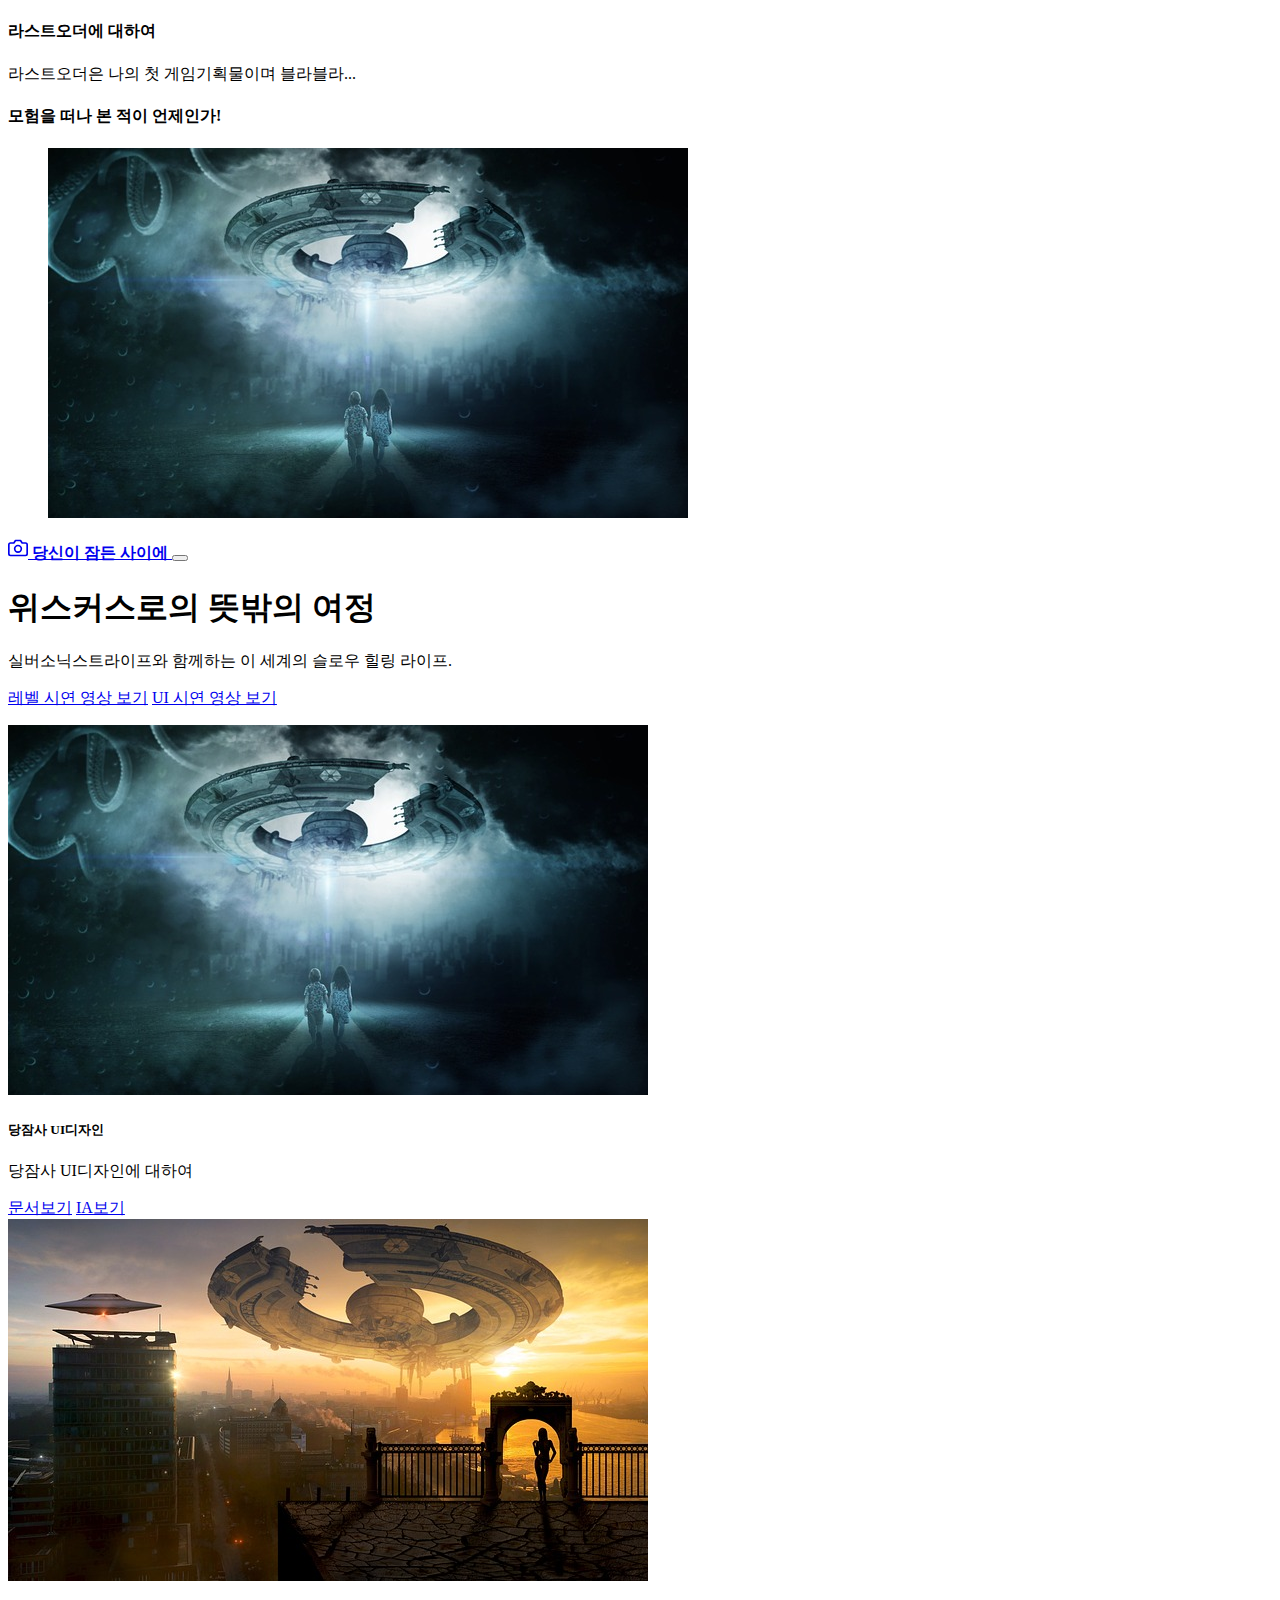
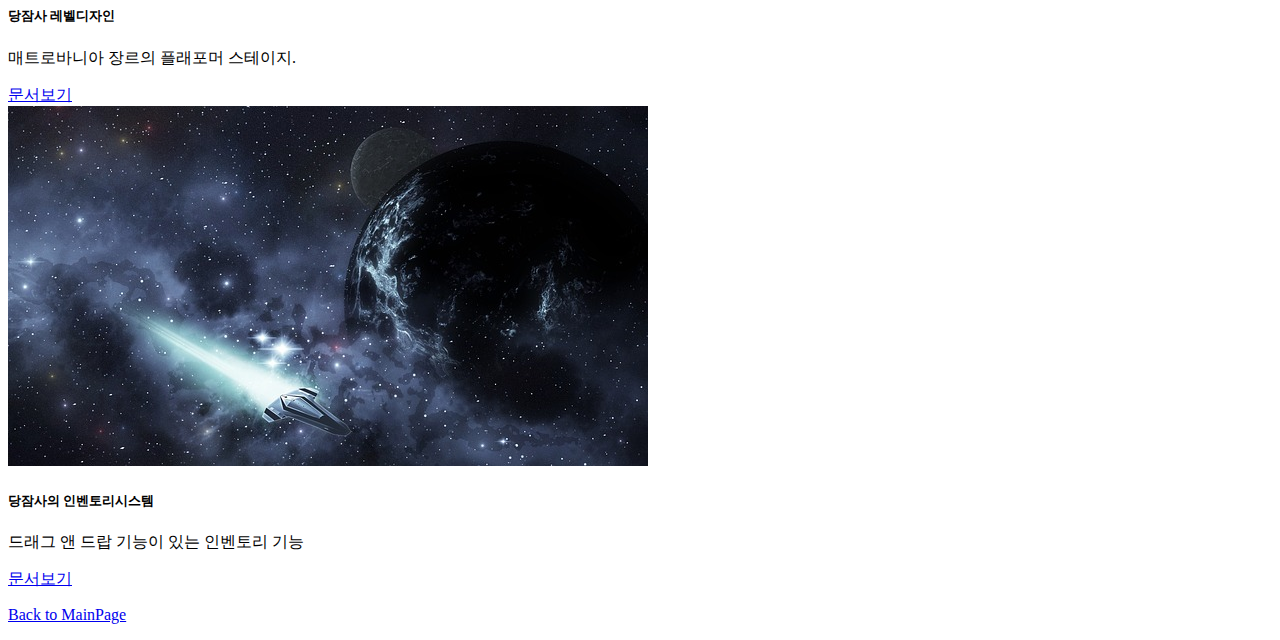
<file: pages/sub02.html>
<!DOCTYPE html>
<html lang="ko">

<head>
  <meta charset="utf-8">
  <meta name="viewport" content="width=device-width, initial-scale=1">
  <meta name="description" content="아나킨의 문서창고">
  <meta name="author" content="YHS">
  <meta name="generator" content="HTML5">
  <title>라스트오더 기획</title>
  <meta property="og:type" content="website" />
  <meta property="og:site_name" content="라스트오더 홈" />
  <meta property="og:title" content="HOME" />
  <meta property="og:description" content="라스트오더의 GDD, UXUI디자인, 레벨디자인 기획서 모음." />
  <meta property="og:image" content="./images/name_seo.png" />
  <!-- 아텐츠주소 대신 자신의 웹페이지 주소로 바꾸세요 -->
  <meta property="og:url" content="https://atentsgamedesignsite19.netlify.app" />
  <meta property="twitter:card" content="summary" />
  <meta property="twitter:site" content="라스트오더의 홈" />
  <meta property="twitter:title" content="HOME" />
  <meta property="twitter:description" content="라스트오더의 GDD, UXUI디자인, 레벨디자인 기획서 모음." />
  <meta property="twitter:image" content="./images/name_seo.png" />
  <!-- 아텐츠주소 대신 자신의 웹페이지 주소로 바꾸세요 -->
  <meta property="twitter:url" content="https://atentsgamedesignsite19.netlify.app" />
  <link rel="icon" href="/favicon.ico" />
  <link rel="canonical" href="https://getbootstrap.com/docs/5.2/examples/album/">

  <!-- CSS only -->
  <link href="https://cdn.jsdelivr.net/npm/bootstrap@5.2.3/dist/css/bootstrap.min.css" rel="stylesheet"
    integrity="sha384-rbsA2VBKQhggwzxH7pPCaAqO46MgnOM80zW1RWuH61DGLwZJEdK2Kadq2F9CUG65" crossorigin="anonymous">
  <!-- JavaScript Bundle with Popper -->
  <script defer src="https://cdn.jsdelivr.net/npm/bootstrap@5.2.3/dist/js/bootstrap.bundle.min.js"
    integrity="sha384-kenU1KFdBIe4zVF0s0G1M5b4hcpxyD9F7jL+jjXkk+Q2h455rYXK/7HAuoJl+0I4" crossorigin="anonymous">
  </script>


  <style>
    .bd-placeholder-img {
      font-size: 1.125rem;
      text-anchor: middle;
      -webkit-user-select: none;
      -moz-user-select: none;
      user-select: none;
    }

    @media (min-width: 768px) {
      .bd-placeholder-img-lg {
        font-size: 3.5rem;
      }
    }

    .b-example-divider {
      height: 3rem;
      background-color: rgba(0, 0, 0, .1);
      border: solid rgba(0, 0, 0, .15);
      border-width: 1px 0;
      box-shadow: inset 0 .5em 1.5em rgba(0, 0, 0, .1), inset 0 .125em .5em rgba(0, 0, 0, .15);
    }

    .b-example-vr {
      flex-shrink: 0;
      width: 1.5rem;
      height: 100vh;
    }

    .bi {
      vertical-align: -.125em;
      fill: currentColor;
    }

    .nav-scroller {
      position: relative;
      z-index: 2;
      height: 2.75rem;
      overflow-y: hidden;
    }

    .nav-scroller .nav {
      display: flex;
      flex-wrap: nowrap;
      padding-bottom: 1rem;
      margin-top: -1px;
      overflow-x: auto;
      text-align: center;
      white-space: nowrap;
      -webkit-overflow-scrolling: touch;
    }
  </style>
</head>

<body>

  <header>
    <div class="collapse bg-success" id="navbarHeader">
      <div class="container">
        <div class="row">
          <div class="col-sm-8 col-md-7 py-4">
            <h4 class="text-white">라스트오더에 대하여</h4>
            <p class="text-muted">라스트오더은 나의 첫 게임기획물이며 블라블라...</p>
          </div>
          <div class="col-sm-4 offset-md-1 py-4">
            <h4 class="text-white">모험을 떠나 본 적이 언제인가!</h4>
            <ul class="list-unstyled">
              <!-- <li><a href="#" class="text-white">010-7777-0000</a></li>
              <li><a href="#" class="text-white">서울시 강남구 역삼동</a></li>
              <li><a href="#" class="text-white">paranaidl@naver.com</a></li> -->
              <img src="/images/spaceship01.jpg" class="card-img-top" alt="우주선1">
            </ul>
          </div>
        </div>
      </div>
    </div>
    <div class="navbar navbar-dark bg-dark shadow-sm">
      <div class="container">
        <a href="#" class="navbar-brand d-flex align-items-center">
          <svg xmlns="http://www.w3.org/2000/svg" width="20" height="20" fill="none" stroke="currentColor"
            stroke-linecap="round" stroke-linejoin="round" stroke-width="2" aria-hidden="true" class="me-2"
            viewBox="0 0 24 24">
            <path d="M23 19a2 2 0 0 1-2 2H3a2 2 0 0 1-2-2V8a2 2 0 0 1 2-2h4l2-3h6l2 3h4a2 2 0 0 1 2 2z" />
            <circle cx="12" cy="13" r="4" /></svg>
          <strong>당신이 잠든 사이에</strong>
        </a>
        <button class="navbar-toggler" type="button" data-bs-toggle="collapse" data-bs-target="#navbarHeader"
          aria-controls="navbarHeader" aria-expanded="false" aria-label="Toggle navigation">
          <span class="navbar-toggler-icon"></span>
        </button>
      </div>
    </div>
  </header>

  <main>
    <section class="py-5 text-center container">
      <div class="row py-lg-5">
        <div class="col-lg-6 col-md-8 mx-auto">
          <h1 class="fw-light">위스커스로의 뜻밖의 여정</h1>
          <p class="lead text-muted">실버소닉스트라이프와 함께하는 이 세계의 슬로우 힐링 라이프.</p>
          <p>
            <a href="https://www.youtube.com/watch?v=O1Uh6Vl08zg" class="btn btn-success my-2">레벨 시연 영상 보기</a>
            <a href="https://www.youtube.com/watch?v=d69GbPPFHk8" class="btn btn-success my-2">UI 시연 영상 보기</a>
          </p>
        </div>
      </div>
    </section>

    <div class="album py-5 bg-success">
      <div class="container">
        <div class="row row-cols-1 row-cols-sm-2 row-cols-md-3 g-3">
          <div class="col">
            <div class="card shadow-sm" width="100%">
              <img src="/images/spaceship01.jpg" class="card-img-top" alt="우주선1">
              <div class="card-body">
                <h5 class="card-title">당잠사 UI디자인</h5>
                <p class="card-text">당잠사 UI디자인에 대하여</p>
                <a href="/pages/page01.html" class="btn btn-dark">문서보기</a>
                <a href="/pages/page01-1.html" class="btn btn-info">IA보기</a>
              </div>
            </div>
          </div>
          <div class="col">
            <div class="card shadow-sm" width="100%">
              <img src="/images/spaceship02.jpg" class="card-img-top" alt="우주선2">
              <div class="card-body">
                <h5 class="card-title">당잠사 레벨디자인</h5>
                <p class="card-text">매트로바니아 장르의 플래포머 스테이지.</p>
                <a href="/pages/page02.html" class="btn btn-dark">문서보기</a>
              </div>
            </div>
          </div>
          <div class="col">
            <div class="card shadow-sm" width="100%">
              <img src="/images/spaceship03.jpg" class="card-img-top" alt="우주선3">
              <div class="card-body">
                <h5 class="card-title">당잠사의 인벤토리시스템</h5>
                <p class="card-text">드래그 앤 드랍 기능이 있는 인벤토리 기능</p>
                <a href="/pages/page03.html" class="btn btn-dark">문서보기</a>
              </div>
            </div>
          </div>
          <!-- <div class="col">
            <div class="card shadow-sm" width="100%">
              <img src="/images/spaceship04.jpg" class="card-img-top" alt="우주선4">
              <div class="card-body">
                <h5 class="card-title">당잠사의 전투시스템</h5>
                <p class="card-text">온라인 필드 베이스 다대다 전투 환경의 전투 디자인</p>
                <a href="/pages/page04.html" class="btn btn-dark">문서보기</a>
              </div>
            </div>
          </div>
          <div class="col">
            <div class="card shadow-sm" width="100%">
              <img src="/images/spaceship05.jpg" class="card-img-top" alt="우주선5">
              <div class="card-body">
                <h5 class="card-title">채팅시스템</h5>
                <p class="card-text">UI디자인 중 채팅에 대한 모든 시스템</p>
                <a href="/pages/page05.html" class="btn btn-dark">문서보기</a>
              </div>
            </div>
          </div>
          <div class="col">
            <div class="card shadow-sm" width="100%">
              <img src="/images/spaceship06.jpg" class="card-img-top" alt="우주선6">
              <div class="card-body">
                <h5 class="card-title">경매장시스템</h5>
                <p class="card-text">게임 내 상품과 재화를 교환하는 공공 거래 시스템을 주관하는 곳의 디자인</p>
                <a href="/pages/page06.html" class="btn btn-dark">문서보기</a>
              </div>
            </div>
          </div> -->
          <!-- <div class="col">
            <div class="card shadow-sm" width="100%">
              <img src="/images/spaceship06.jpg" class="card-img-top" alt="우주선6">
              <div class="card-body">
                <h5 class="card-title">기획서7</h5>
                <p class="card-text">블라블라~ 기획서6의 내용을 간략하게 적으세요.</p>
                <a href="/pages/page06.html" class="btn btn-dark">문서보기</a>
              </div>
            </div>
          </div>
          <div class="col">
            <div class="card shadow-sm" width="100%">
              <img src="/images/spaceship06.jpg" class="card-img-top" alt="우주선6">
              <div class="card-body">
                <h5 class="card-title">기획서8</h5>
                <p class="card-text">블라블라~ 기획서6의 내용을 간략하게 적으세요.</p>
                <a href="/pages/page06.html" class="btn btn-dark">문서보기</a>
              </div>
            </div>
          </div>
          <div class="col">
            <div class="card shadow-sm" width="100%">
              <img src="/images/spaceship06.jpg" class="card-img-top" alt="우주선6">
              <div class="card-body">
                <h5 class="card-title">기획서9</h5>
                <p class="card-text">블라블라~ 기획서6의 내용을 간략하게 적으세요.</p>
                <a href="/pages/page06.html" class="btn btn-dark">문서보기</a>
              </div>
            </div>
          </div> -->

        </div>
      </div>
    </div>

  </main>

  <footer class="text-muted py-5">
    <div class="container">
      <p class="float-end mb-1">
        <a href="/pages/mainpage.html">Back to MainPage</a>
      </p>
      <!-- <p class="mb-1">자신이 공부하는 분야와 기획포지션에 대해서 적으세요.</p>
      <p class="mb-0">자신이 공부한 것을 입증할 수 있는 학교, 학원 등을 링크하세요. <a href="https://atentsgame.com">아텐츠게임아카데미</a> </p> -->
    </div>
  </footer>

</html>
</file>
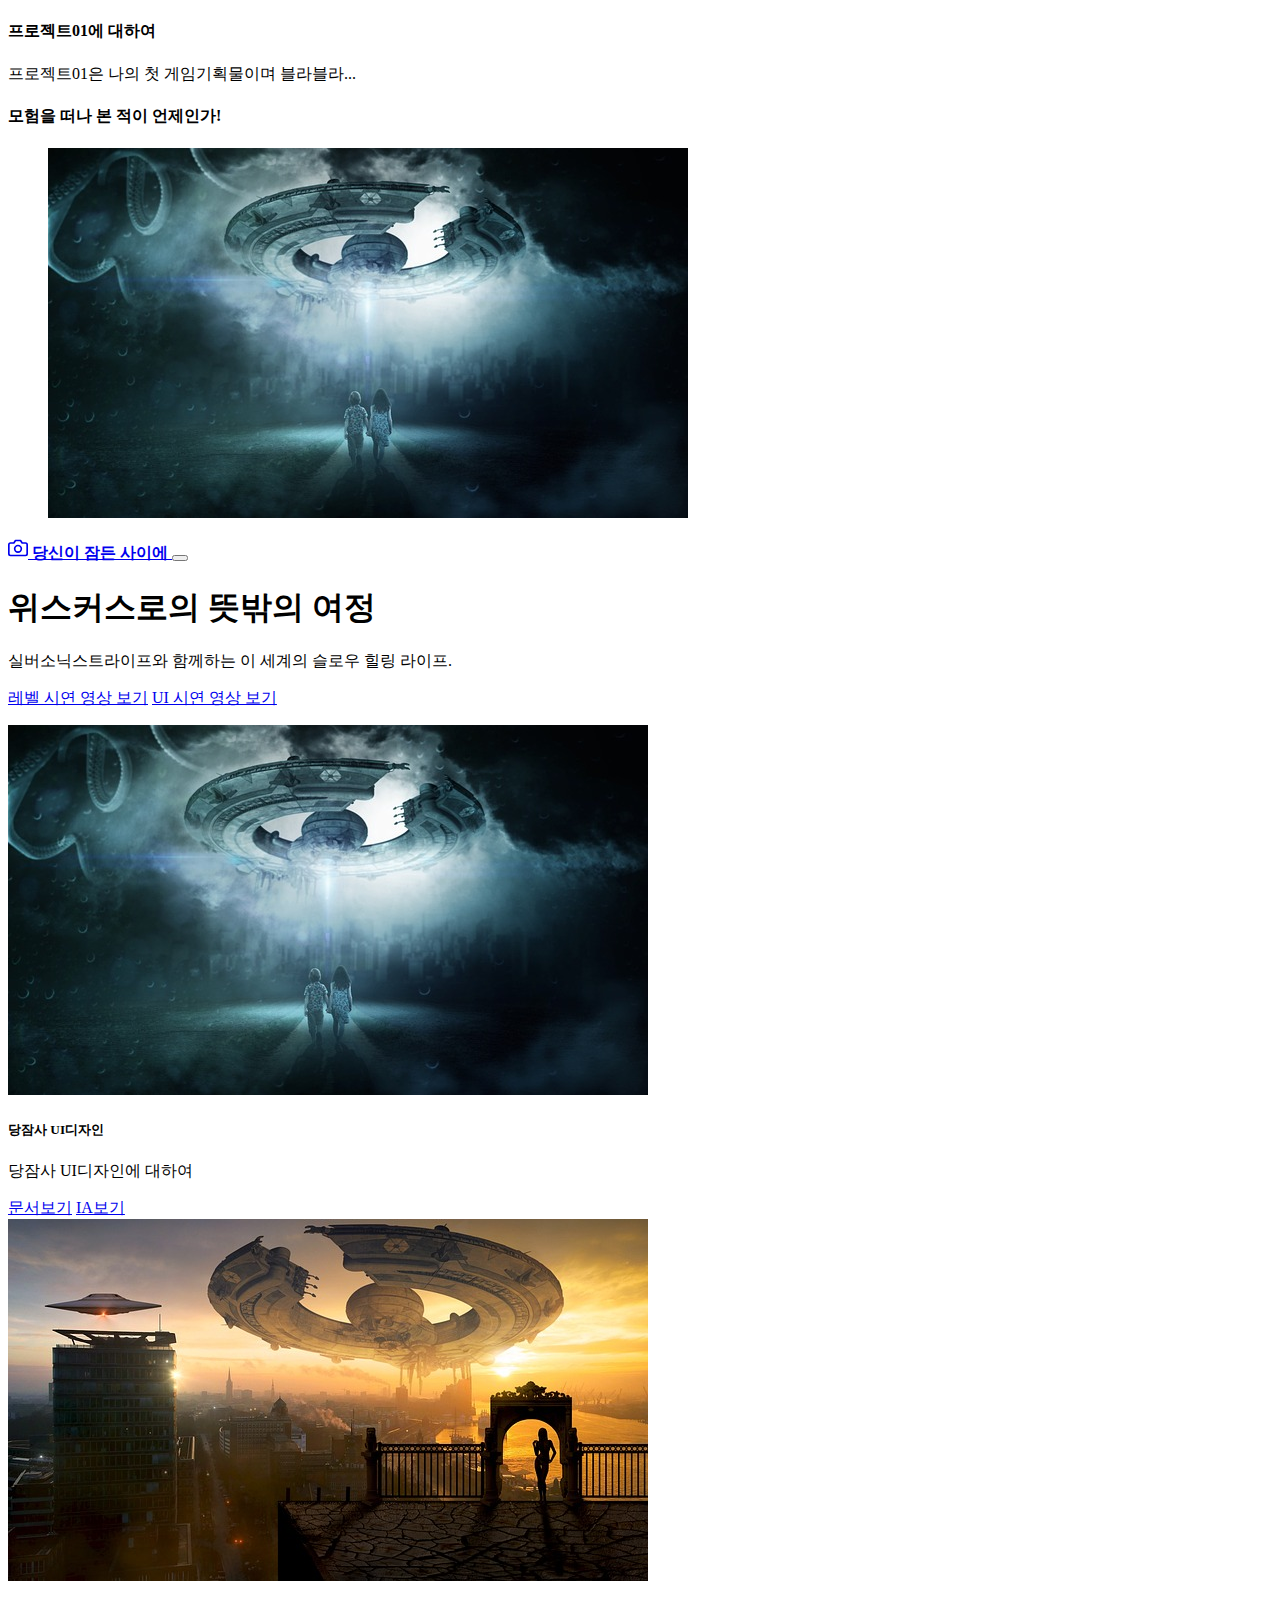
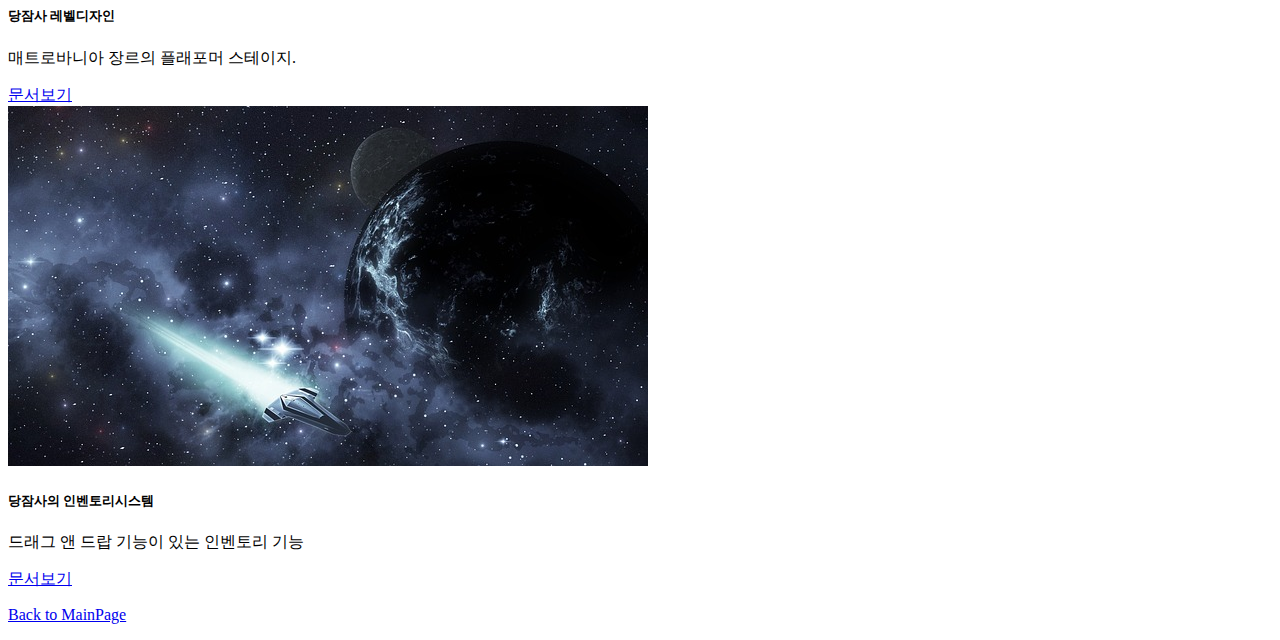
<file: pages/sub03.html>
<!DOCTYPE html>
<html lang="ko">

<head>
  <meta charset="utf-8">
  <meta name="viewport" content="width=device-width, initial-scale=1">
  <meta name="description" content="아나킨의 문서창고">
  <meta name="author" content="YHS">
  <meta name="generator" content="HTML5">
  <title>프로젝트01의 홈</title>
  <meta property="og:type" content="website" />
  <meta property="og:site_name" content="프로젝트01의 홈" />
  <meta property="og:title" content="HOME" />
  <meta property="og:description" content="프로젝트01의 GDD, UXUI디자인, 레벨디자인 기획서 모음." />
  <meta property="og:image" content="./images/name_seo.png" />
  <!-- 아텐츠주소 대신 자신의 웹페이지 주소로 바꾸세요 -->
  <meta property="og:url" content="https://atentsgamedesignsite19.netlify.app" />
  <meta property="twitter:card" content="summary" />
  <meta property="twitter:site" content="프로젝트01의 홈" />
  <meta property="twitter:title" content="HOME" />
  <meta property="twitter:description" content="프로젝트01의 GDD, UXUI디자인, 레벨디자인 기획서 모음." />
  <meta property="twitter:image" content="./images/name_seo.png" />
  <!-- 아텐츠주소 대신 자신의 웹페이지 주소로 바꾸세요 -->
  <meta property="twitter:url" content="https://atentsgamedesignsite19.netlify.app" />
  <link rel="icon" href="/favicon.ico" />
  <link rel="canonical" href="https://getbootstrap.com/docs/5.2/examples/album/">

  <!-- CSS only -->
  <link href="https://cdn.jsdelivr.net/npm/bootstrap@5.2.3/dist/css/bootstrap.min.css" rel="stylesheet"
    integrity="sha384-rbsA2VBKQhggwzxH7pPCaAqO46MgnOM80zW1RWuH61DGLwZJEdK2Kadq2F9CUG65" crossorigin="anonymous">
  <!-- JavaScript Bundle with Popper -->
  <script defer src="https://cdn.jsdelivr.net/npm/bootstrap@5.2.3/dist/js/bootstrap.bundle.min.js"
    integrity="sha384-kenU1KFdBIe4zVF0s0G1M5b4hcpxyD9F7jL+jjXkk+Q2h455rYXK/7HAuoJl+0I4" crossorigin="anonymous">
  </script>


  <style>
    .bd-placeholder-img {
      font-size: 1.125rem;
      text-anchor: middle;
      -webkit-user-select: none;
      -moz-user-select: none;
      user-select: none;
    }

    @media (min-width: 768px) {
      .bd-placeholder-img-lg {
        font-size: 3.5rem;
      }
    }

    .b-example-divider {
      height: 3rem;
      background-color: rgba(0, 0, 0, .1);
      border: solid rgba(0, 0, 0, .15);
      border-width: 1px 0;
      box-shadow: inset 0 .5em 1.5em rgba(0, 0, 0, .1), inset 0 .125em .5em rgba(0, 0, 0, .15);
    }

    .b-example-vr {
      flex-shrink: 0;
      width: 1.5rem;
      height: 100vh;
    }

    .bi {
      vertical-align: -.125em;
      fill: currentColor;
    }

    .nav-scroller {
      position: relative;
      z-index: 2;
      height: 2.75rem;
      overflow-y: hidden;
    }

    .nav-scroller .nav {
      display: flex;
      flex-wrap: nowrap;
      padding-bottom: 1rem;
      margin-top: -1px;
      overflow-x: auto;
      text-align: center;
      white-space: nowrap;
      -webkit-overflow-scrolling: touch;
    }
  </style>
</head>

<body>

  <header>
    <div class="collapse bg-success" id="navbarHeader">
      <div class="container">
        <div class="row">
          <div class="col-sm-8 col-md-7 py-4">
            <h4 class="text-white">프로젝트01에 대하여</h4>
            <p class="text-muted">프로젝트01은 나의 첫 게임기획물이며 블라블라...</p>
          </div>
          <div class="col-sm-4 offset-md-1 py-4">
            <h4 class="text-white">모험을 떠나 본 적이 언제인가!</h4>
            <ul class="list-unstyled">
              <!-- <li><a href="#" class="text-white">010-7777-0000</a></li>
              <li><a href="#" class="text-white">서울시 강남구 역삼동</a></li>
              <li><a href="#" class="text-white">paranaidl@naver.com</a></li> -->
              <img src="/images/spaceship01.jpg" class="card-img-top" alt="우주선1">
            </ul>
          </div>
        </div>
      </div>
    </div>
    <div class="navbar navbar-dark bg-dark shadow-sm">
      <div class="container">
        <a href="#" class="navbar-brand d-flex align-items-center">
          <svg xmlns="http://www.w3.org/2000/svg" width="20" height="20" fill="none" stroke="currentColor"
            stroke-linecap="round" stroke-linejoin="round" stroke-width="2" aria-hidden="true" class="me-2"
            viewBox="0 0 24 24">
            <path d="M23 19a2 2 0 0 1-2 2H3a2 2 0 0 1-2-2V8a2 2 0 0 1 2-2h4l2-3h6l2 3h4a2 2 0 0 1 2 2z" />
            <circle cx="12" cy="13" r="4" /></svg>
          <strong>당신이 잠든 사이에</strong>
        </a>
        <button class="navbar-toggler" type="button" data-bs-toggle="collapse" data-bs-target="#navbarHeader"
          aria-controls="navbarHeader" aria-expanded="false" aria-label="Toggle navigation">
          <span class="navbar-toggler-icon"></span>
        </button>
      </div>
    </div>
  </header>

  <main>
    <section class="py-5 text-center container">
      <div class="row py-lg-5">
        <div class="col-lg-6 col-md-8 mx-auto">
          <h1 class="fw-light">위스커스로의 뜻밖의 여정</h1>
          <p class="lead text-muted">실버소닉스트라이프와 함께하는 이 세계의 슬로우 힐링 라이프.</p>
          <p>
            <a href="https://www.youtube.com/watch?v=O1Uh6Vl08zg" class="btn btn-success my-2">레벨 시연 영상 보기</a>
            <a href="https://www.youtube.com/watch?v=d69GbPPFHk8" class="btn btn-success my-2">UI 시연 영상 보기</a>
          </p>
        </div>
      </div>
    </section>

    <div class="album py-5 bg-success">
      <div class="container">
        <div class="row row-cols-1 row-cols-sm-2 row-cols-md-3 g-3">
          <div class="col">
            <div class="card shadow-sm" width="100%">
              <img src="/images/spaceship01.jpg" class="card-img-top" alt="우주선1">
              <div class="card-body">
                <h5 class="card-title">당잠사 UI디자인</h5>
                <p class="card-text">당잠사 UI디자인에 대하여</p>
                <a href="/pages/page01.html" class="btn btn-dark">문서보기</a>
                <a href="/pages/page01-1.html" class="btn btn-info">IA보기</a>
              </div>
            </div>
          </div>
          <div class="col">
            <div class="card shadow-sm" width="100%">
              <img src="/images/spaceship02.jpg" class="card-img-top" alt="우주선2">
              <div class="card-body">
                <h5 class="card-title">당잠사 레벨디자인</h5>
                <p class="card-text">매트로바니아 장르의 플래포머 스테이지.</p>
                <a href="/pages/page02.html" class="btn btn-dark">문서보기</a>
              </div>
            </div>
          </div>
          <div class="col">
            <div class="card shadow-sm" width="100%">
              <img src="/images/spaceship03.jpg" class="card-img-top" alt="우주선3">
              <div class="card-body">
                <h5 class="card-title">당잠사의 인벤토리시스템</h5>
                <p class="card-text">드래그 앤 드랍 기능이 있는 인벤토리 기능</p>
                <a href="/pages/page03.html" class="btn btn-dark">문서보기</a>
              </div>
            </div>
          </div>
          <!-- <div class="col">
            <div class="card shadow-sm" width="100%">
              <img src="/images/spaceship04.jpg" class="card-img-top" alt="우주선4">
              <div class="card-body">
                <h5 class="card-title">당잠사의 전투시스템</h5>
                <p class="card-text">온라인 필드 베이스 다대다 전투 환경의 전투 디자인</p>
                <a href="/pages/page04.html" class="btn btn-dark">문서보기</a>
              </div>
            </div>
          </div>
          <div class="col">
            <div class="card shadow-sm" width="100%">
              <img src="/images/spaceship05.jpg" class="card-img-top" alt="우주선5">
              <div class="card-body">
                <h5 class="card-title">채팅시스템</h5>
                <p class="card-text">UI디자인 중 채팅에 대한 모든 시스템</p>
                <a href="/pages/page05.html" class="btn btn-dark">문서보기</a>
              </div>
            </div>
          </div>
          <div class="col">
            <div class="card shadow-sm" width="100%">
              <img src="/images/spaceship06.jpg" class="card-img-top" alt="우주선6">
              <div class="card-body">
                <h5 class="card-title">경매장시스템</h5>
                <p class="card-text">게임 내 상품과 재화를 교환하는 공공 거래 시스템을 주관하는 곳의 디자인</p>
                <a href="/pages/page06.html" class="btn btn-dark">문서보기</a>
              </div>
            </div>
          </div> -->
          <!-- <div class="col">
            <div class="card shadow-sm" width="100%">
              <img src="/images/spaceship06.jpg" class="card-img-top" alt="우주선6">
              <div class="card-body">
                <h5 class="card-title">기획서7</h5>
                <p class="card-text">블라블라~ 기획서6의 내용을 간략하게 적으세요.</p>
                <a href="/pages/page06.html" class="btn btn-dark">문서보기</a>
              </div>
            </div>
          </div>
          <div class="col">
            <div class="card shadow-sm" width="100%">
              <img src="/images/spaceship06.jpg" class="card-img-top" alt="우주선6">
              <div class="card-body">
                <h5 class="card-title">기획서8</h5>
                <p class="card-text">블라블라~ 기획서6의 내용을 간략하게 적으세요.</p>
                <a href="/pages/page06.html" class="btn btn-dark">문서보기</a>
              </div>
            </div>
          </div>
          <div class="col">
            <div class="card shadow-sm" width="100%">
              <img src="/images/spaceship06.jpg" class="card-img-top" alt="우주선6">
              <div class="card-body">
                <h5 class="card-title">기획서9</h5>
                <p class="card-text">블라블라~ 기획서6의 내용을 간략하게 적으세요.</p>
                <a href="/pages/page06.html" class="btn btn-dark">문서보기</a>
              </div>
            </div>
          </div> -->

        </div>
      </div>
    </div>

  </main>

  <footer class="text-muted py-5">
    <div class="container">
      <p class="float-end mb-1">
        <a href="/pages/mainpage.html">Back to MainPage</a>
      </p>
      <!-- <p class="mb-1">자신이 공부하는 분야와 기획포지션에 대해서 적으세요.</p>
      <p class="mb-0">자신이 공부한 것을 입증할 수 있는 학교, 학원 등을 링크하세요. <a href="https://atentsgame.com">아텐츠게임아카데미</a> </p> -->
    </div>
  </footer>

</html>
</file>
<file: main.css>
body {
  padding: 0;
  margin: 0;
  height: 100vh;
}
/* 
canvas {
  position: fixed;
  left: 0;
  top: 0;
  width: 100%;
  height: 100%;
  background-color: #000;
  background-image: linear-gradient(
    to top,
    rgba(0, 169, 217, 0.7) 0%,
    rgba(0, 169, 217, 0.5) 5%,
    rgba(0, 169, 217, 0) 70%
  );
} */

#pl {
  position: fixed;
  left: 5%;
  /* right: 80%; */
  bottom: 5%;
  /* top: 5%; */
  color: #a6ff00;
  text-decoration: none;
  font-size: 2rem;
  font-family: 'Times New Roman', Times, serif;
  font-weight: bold;
  /* font-weight: 300; */
  font-style: italic;
  /* z-index: 1; */
}
</file>
